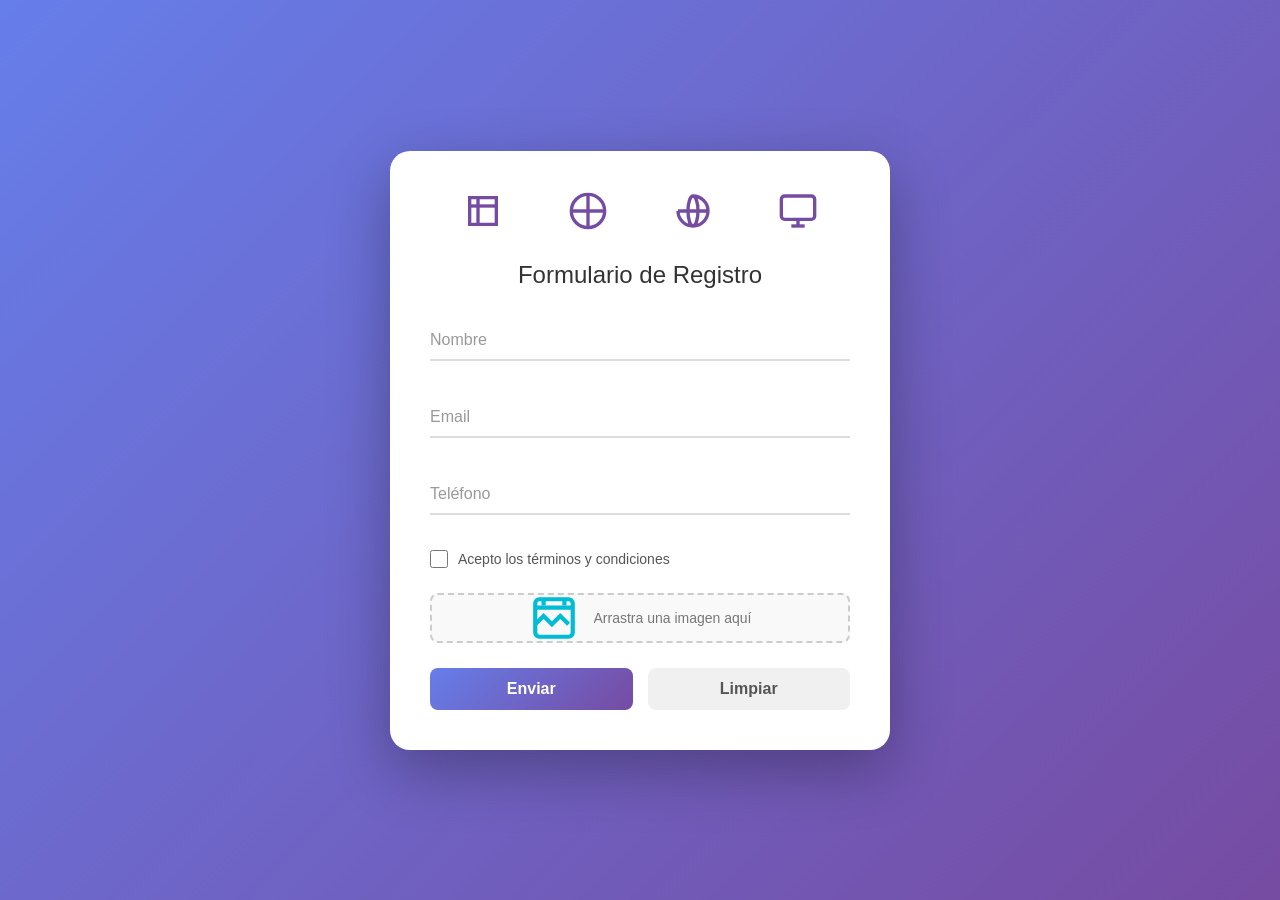
<file: Semana-1/indexSem1.html>
<!doctype html>
<html lang="es">
  <head>
    <meta charset="UTF-8" />
    <meta name="viewport" content="width=device-width, initial-scale=1.0" />
    <title>Page 01 - Formulario con Animación</title>
    <link rel="stylesheet" href="style.css" />
  </head>
  <body>
    <div class="container">
      <!-- 4 Íconos SVG -->
      <div class="icons">
        <svg
          width="40"
          height="40"
          viewBox="0 0 24 24"
          fill="none"
          stroke="currentColor"
          stroke-width="2"
        >
          <path d="M4 4h16v16H4z" />
          <path d="M4 9h16" />
          <path d="M9 4v16" />
        </svg>
        <svg
          width="40"
          height="40"
          viewBox="0 0 24 24"
          fill="none"
          stroke="currentColor"
          stroke-width="2"
        >
          <circle cx="12" cy="12" r="10" />
          <path d="M12 2v20" />
          <path d="M2 12h20" />
        </svg>
        <svg
          width="40"
          height="40"
          viewBox="0 0 24 24"
          fill="none"
          stroke="currentColor"
          stroke-width="2"
        >
          <path
            d="M21 12a9 9 0 01-9 9m9-9a9 9 0 00-9-9m9 9H3m9 9a9 9 0 01-9-9m9 9c1.66 0 3-4.03 3-9s-1.34-9-3-9m0 18c-1.66 0-3-4.03-3-9s1.34-9 3-9"
          />
        </svg>
        <svg
          width="40"
          height="40"
          viewBox="0 0 24 24"
          fill="none"
          stroke="currentColor"
          stroke-width="2"
        >
          <rect x="2" y="3" width="20" height="14" rx="2" />
          <path d="M8 21h8" />
          <path d="M12 17v4" />
        </svg>
      </div>

      <h2>Formulario de Registro</h2>

      <form id="miFormulario">
        <!-- Campo: Nombre -->
        <div class="input-group">
          <input type="text" id="nombre" required />
          <label for="nombre">Nombre</label>
          <div class="underline"></div>
        </div>

        <!-- Campo: Email -->
        <div class="input-group">
          <input type="email" id="email" required />
          <label for="email">Email</label>
          <div class="underline"></div>
        </div>

        <!-- Campo: Teléfono -->
        <div class="input-group">
          <input type="tel" id="telefono" required />
          <label for="telefono">Teléfono</label>
          <div class="underline"></div>
        </div>

        <!-- Checkbox -->
        <div class="checkbox-group">
          <input type="checkbox" id="terminos" />
          <label for="terminos">Acepto los términos y condiciones</label>
        </div>

        <!-- Campo de imagen con Drag & Drop -->
        <div class="drop-zone" id="dropZone">
          <svg
            width="50"
            height="50"
            viewBox="0 0 24 24"
            fill="none"
            stroke="#00bcd4"
            stroke-width="2"
          >
            <rect x="3" y="3" width="18" height="18" rx="2" />
            <path d="M3 15l4-4 4 4 4-4 4 4" />
            <path d="M7 9v.01" />
            <path d="M7 3v3" />
            <path d="M17 3v3" />
            <path d="M3 7h18" />
          </svg>
          <p id="filePath">Arrastra una imagen aquí</p>
        </div>
        <input
          type="file"
          id="fileInput"
          accept="image/*"
          style="display: none"
        />

        <!-- Botones -->
        <div class="button-group">
          <button type="submit" class="btn-primary">Enviar</button>
          <button type="reset" class="btn-secondary">Limpiar</button>
        </div>
      </form>
    </div>

    <script>
      // ========== ANIMACIÓN DE TEXT FIELDS ==========
      document.querySelectorAll(".input-group input").forEach((input) => {
        // Al hacer clic, activar el estado "focus"
        input.addEventListener("focus", function () {
          this.parentElement.classList.add("focused");
        });

        // Al perder el foco, si está vacío, quitar el estado
        input.addEventListener("blur", function () {
          if (this.value === "") {
            this.parentElement.classList.remove("focused");
          }
        });

        // Si ya tiene texto al cargar, mantener el estado
        if (input.value !== "") {
          input.parentElement.classList.add("focused");
        }
      });

      // ========== DRAG & DROP ==========
      const dropZone = document.getElementById("dropZone");
      const fileInput = document.getElementById("fileInput");
      const filePath = document.getElementById("filePath");

      // Prevenir comportamiento por defecto
      ["dragenter", "dragover", "dragleave", "drop"].forEach((eventName) => {
        dropZone.addEventListener(eventName, preventDefaults, false);
        document.body.addEventListener(eventName, preventDefaults, false);
      });

      function preventDefaults(e) {
        e.preventDefault();
        e.stopPropagation();
      }

      // Resaltar zona cuando se arrastra
      ["dragenter", "dragover"].forEach((eventName) => {
        dropZone.addEventListener(eventName, () => {
          dropZone.classList.add("highlight");
        });
      });

      ["dragleave", "drop"].forEach((eventName) => {
        dropZone.addEventListener(eventName, () => {
          dropZone.classList.remove("highlight");
        });
      });

      // Soltar archivo
      dropZone.addEventListener("drop", function (e) {
        const files = e.dataTransfer.files;
        if (files.length > 0) {
          const file = files[0];
          if (file.type.startsWith("image/")) {
            filePath.textContent = `📁 ${file.name} (${(file.size / 1024).toFixed(2)} KB)`;
            // Aquí puedes guardar la imagen o procesarla
          } else {
            alert("Por favor, arrastra solo imágenes.");
          }
        }
      });

      // Clic en la zona para abrir selector de archivos
      dropZone.addEventListener("click", () => {
        fileInput.click();
      });

      fileInput.addEventListener("change", function (e) {
        if (this.files.length > 0) {
          const file = this.files[0];
          filePath.textContent = `📁 ${file.name} (${(file.size / 1024).toFixed(2)} KB)`;
        }
      });

      // ========== ENVIAR FORMULARIO ==========
      document
        .getElementById("miFormulario")
        .addEventListener("submit", function (e) {
          e.preventDefault();
          alert("Formulario enviado correctamente ✅");
        });
    </script>
  </body>
</html>
</file>
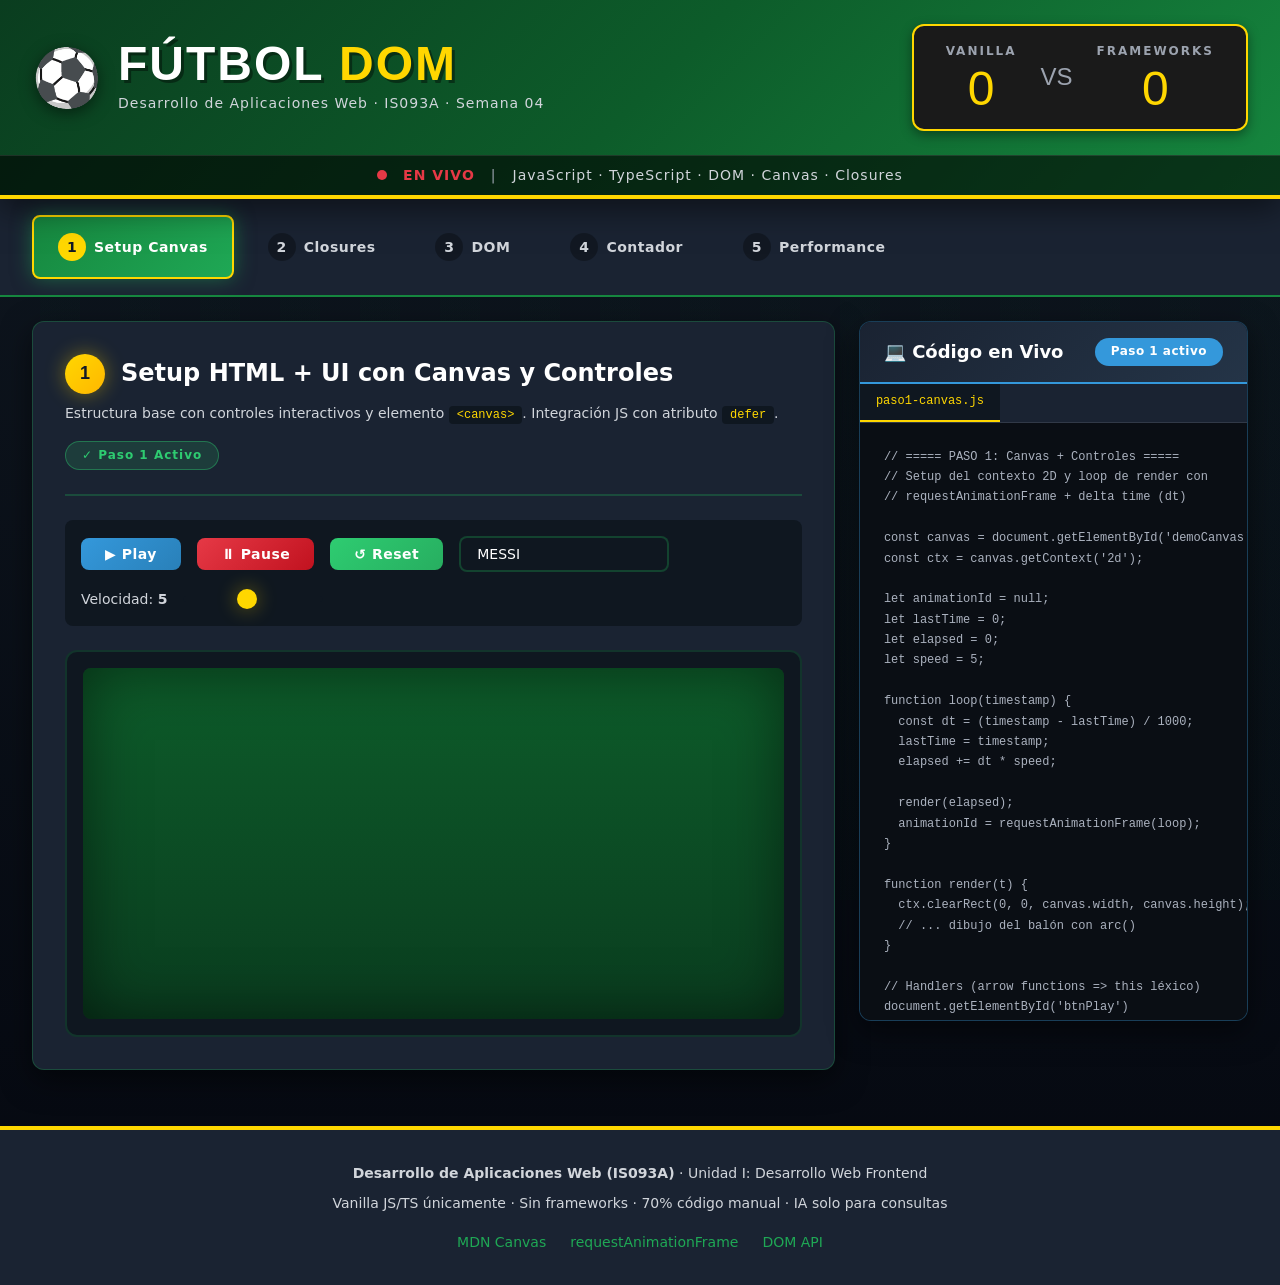
<file: Semana-4/indexSem4.html>
<!doctype html>
<html lang="es">
  <head>
    <meta charset="UTF-8" />
    <meta name="viewport" content="width=device-width, initial-scale=1.0" />
    <meta
      name="description"
      content="Demo interactiva - Desarrollo de Aplicaciones Web IS093A - Semana 04"
    />
    <title>⚽ Fútbol DOM | Semana 04 - IS093A</title>

    <!-- Hojas de estilo -->
    <link rel="stylesheet" href="css/variables.css" />
    <link rel="stylesheet" href="css/styles.css" />

    <!-- Carga diferida del JS principal -->
    <!-- Orquestador principal -->
    <script src="js/app.js" defer></script>

    <!-- Módulos de cada paso (se auto-registran en window.__modules) -->
    <script src="js/modules/paso1-canvas.js" defer></script>
    <script src="js/modules/paso2-closures.js" defer></script>
    <script src="js/modules/paso3-dom.js" defer></script>
    <script src="js/modules/paso4-clicks.js" defer></script>
    <script src="js/modules/paso5-performance.js" defer></script>
  </head>
  <body>
    <!-- ============================================
         HEADER: Marcador de Estadio
         ============================================ -->
    <header class="stadium-header">
      <div class="header-content">
        <div class="logo-area">
          <span class="ball-icon">⚽</span>
          <div class="title-block">
            <h1>Fútbol <span class="accent">DOM</span></h1>
            <p class="subtitle">
              Desarrollo de Aplicaciones Web · IS093A · Semana 04
            </p>
          </div>
        </div>

        <div class="match-scoreboard">
          <div class="team">
            <span class="team-name">VANILLA</span>
            <span class="team-score" id="scoreLocal">0</span>
          </div>
          <div class="vs">VS</div>
          <div class="team">
            <span class="team-name">FRAMEWORKS</span>
            <span class="team-score" id="scoreVisitante">0</span>
          </div>
        </div>
      </div>

      <!-- Barra de estado en vivo -->
      <div class="live-bar">
        <span class="live-dot"></span>
        <span class="live-text">EN VIVO</span>
        <span class="live-separator">|</span>
        <span class="live-info"
          >JavaScript · TypeScript · DOM · Canvas · Closures</span
        >
      </div>
    </header>

    <!-- ============================================
         NAVEGACIÓN DE PASOS (Pestañas)
         ============================================ -->
    <nav class="steps-nav" aria-label="Navegación de pasos">
      <button class="step-tab active" data-step="1" aria-selected="true">
        <span class="step-number">1</span>
        <span class="step-label">Setup Canvas</span>
      </button>
      <button class="step-tab" data-step="2" aria-selected="false">
        <span class="step-number">2</span>
        <span class="step-label">Closures</span>
      </button>
      <button class="step-tab" data-step="3" aria-selected="false">
        <span class="step-number">3</span>
        <span class="step-label">DOM</span>
      </button>
      <button class="step-tab" data-step="4" aria-selected="false">
        <span class="step-number">4</span>
        <span class="step-label">Contador</span>
      </button>
      <button class="step-tab" data-step="5" aria-selected="false">
        <span class="step-number">5</span>
        <span class="step-label">Performance</span>
      </button>
    </nav>

    <!-- ============================================
         LAYOUT PRINCIPAL: Demo (izq) + Código (der)
         ============================================ -->
    <main class="main-layout">
      <!-- ========== COLUMNA IZQUIERDA: DEMO ========== -->
      <section class="demo-panel" aria-live="polite">
        <!-- PASO 1: Setup HTML + Canvas -->
        <article class="step-content active" data-step-content="1">
          <header class="step-header">
            <h2>
              <span class="step-badge">1</span> Setup HTML + UI con Canvas y
              Controles
            </h2>
            <p class="step-description">
              Estructura base con controles interactivos y elemento
              <code>&lt;canvas&gt;</code>. Integración JS con atributo
              <code>defer</code>.
            </p>
            <span class="step-status active">✓ Paso 1 Activo</span>
          </header>

          <div class="step-body">
            <!-- Controles -->
            <div class="controls-bar">
              <button id="btnPlay" class="btn btn-primary">▶ Play</button>
              <button id="btnPause" class="btn btn-danger">⏸ Pause</button>
              <button id="btnReset" class="btn btn-success">↺ Reset</button>

              <input
                type="text"
                id="playerInput"
                class="text-input"
                placeholder="Nombre del jugador"
                value="MESSI"
                maxlength="15"
              />

              <label class="slider-group">
                <span>Velocidad: <strong id="speedValue">5</strong></span>
                <input
                  type="range"
                  id="speedSlider"
                  min="1"
                  max="10"
                  value="5"
                />
              </label>
            </div>

            <!-- Canvas -->
            <div class="canvas-wrapper">
              <canvas id="demoCanvas" width="800" height="400">
                Tu navegador no soporta Canvas API.
              </canvas>
            </div>
          </div>
        </article>

        <!-- PASO 2: Closures -->
        <article class="step-content" data-step-content="2">
          <header class="step-header">
            <h2>
              <span class="step-badge">2</span> IIFE + Closures + Arrow
              Functions
            </h2>
            <p class="step-description">
              Aislamiento de scope con IIFE, estado encapsulado con closures y
              handlers con arrow functions.
            </p>
            <span class="step-status">✓ Paso 2 Activo</span>
          </header>

          <div class="step-body">
            <div class="closure-panel">
              <h3>Estado del closure (marcador del partido):</h3>
              <div class="stats-grid">
                <div class="stat-card">
                  <span class="stat-value" id="framesCount">0</span>
                  <span class="stat-label">Frames</span>
                </div>
                <div class="stat-card">
                  <span class="stat-value" id="clicksCount">0</span>
                  <span class="stat-label">Toques</span>
                </div>
                <div class="stat-card">
                  <span class="stat-value" id="lastAction">—</span>
                  <span class="stat-label">Última acción</span>
                </div>
              </div>
              <button id="btnIncrement" class="btn btn-primary">
                ⚽ Incrementar contador (closure)
              </button>
              <p class="hint">
                💡 El closure retiene el estado entre invocaciones sin variables
                globales.
              </p>
            </div>
          </div>
        </article>

        <!-- PASO 3: DOM -->
        <article class="step-content" data-step-content="3">
          <header class="step-header">
            <h2>
              <span class="step-badge">3</span> Manipulación DOM + Validación
            </h2>
            <p class="step-description">
              <code>querySelector</code>, <code>addEventListener</code>,
              <code>classList.toggle()</code> y validación de inputs.
            </p>
            <span class="step-status">✓ Paso 3 Activo</span>
          </header>

          <div class="step-body">
            <div class="dom-demo-area">
              <div id="playerCard" class="player-card">
                <span class="card-icon">🏃</span>
                <span class="card-text">Jugador Demo</span>
              </div>

              <div class="button-group">
                <button id="btnToggleHighlight" class="btn btn-primary">
                  Toggle Highlight
                </button>
                <button id="btnAddPulse" class="btn btn-success">
                  Añadir Pulse
                </button>
                <button id="btnResetCard" class="btn btn-danger">Reset</button>
              </div>
            </div>

            <div class="validation-area">
              <label for="emailInput">Validación de email del hincha:</label>
              <input
                type="email"
                id="emailInput"
                class="text-input full-width"
                placeholder="test@correo.com"
              />
              <span id="emailFeedback" class="feedback"></span>
            </div>
          </div>
        </article>

        <!-- PASO 4: Contador incremental -->
        <article class="step-content" data-step-content="4">
          <header class="step-header">
            <h2>
              <span class="step-badge">4</span> Contador Incremental de Eventos
            </h2>
            <p class="step-description">
              Sumas incrementales de clicks/pases registrados en el partido.
            </p>
            <span class="step-status">✓ Paso 4 Activo</span>
          </header>

          <div class="step-body">
            <div class="click-arena" id="clickArena">
              <p class="arena-instruction">
                Haz clic en cualquier parte de esta área ⚽
              </p>
              <div class="arena-counter">
                <span class="counter-number" id="globalClickCount">0</span>
                <span class="counter-label">pases registrados</span>
              </div>
            </div>

            <div class="click-history">
              <h3>Historial de últimas jugadas</h3>
              <ul id="clickHistoryList" class="history-list">
                <li class="history-empty">Sin jugadas registradas</li>
              </ul>
            </div>
          </div>
        </article>

        <!-- PASO 5: Performance -->
        <article class="step-content" data-step-content="5">
          <header class="step-header">
            <h2>
              <span class="step-badge">5</span> Depuración y Optimización (VAR)
            </h2>
            <p class="step-description">
              Monitor de rendimiento en vivo · FPS, memoria, listeners y
              detección de leaks.
            </p>
            <span class="step-status">✓ Paso 5 Activo</span>
          </header>

          <div class="step-body">
            <div class="performance-monitor">
              <div class="monitor-header">
                <h3>📊 Monitor de Rendimiento en Vivo</h3>
                <span class="health-badge" id="healthBadge">● SALUDABLE</span>
              </div>

              <div class="metrics-grid">
                <div class="metric-card">
                  <span class="metric-value" id="fpsCurrent">0</span>
                  <span class="metric-label">FPS Actual</span>
                </div>
                <div class="metric-card">
                  <span class="metric-value" id="memoryUsed">0</span>
                  <span class="metric-label">Memoria (MB)</span>
                </div>
                <div class="metric-card">
                  <span class="metric-value" id="listenersActive">0</span>
                  <span class="metric-label">Listeners Activos</span>
                </div>
                <div class="metric-card">
                  <span class="metric-value" id="possibleLeaks">0</span>
                  <span class="metric-label">Posibles Leaks</span>
                </div>
              </div>

              <div class="fps-chart-container">
                <h4>Historial de FPS (últimos 60 segundos)</h4>
                <canvas id="fpsChart" width="700" height="120"></canvas>
              </div>

              <div class="memory-bar-container">
                <span class="bar-label">Uso de Memoria Heap</span>
                <div class="progress-bar">
                  <div
                    class="progress-fill"
                    id="memoryBar"
                    style="width: 0%"
                  ></div>
                </div>
                <span class="bar-percentage" id="memoryPercent">0%</span>
              </div>

              <div class="monitor-actions">
                <button id="btnAnalyze" class="btn btn-primary">
                  🔍 Analizar Rendimiento
                </button>
                <button id="btnSimulateLeak" class="btn btn-warning">
                  ⚠ Simular Memory Leak
                </button>
                <button id="btnCleanMemory" class="btn btn-success">
                  🧹 Limpiar Memoria
                </button>
              </div>

              <div class="monitor-console" id="monitorConsole">
                <p class="console-line">> Sistema de monitoreo iniciado...</p>
              </div>
            </div>
          </div>
        </article>
      </section>

      <!-- ========== COLUMNA DERECHA: CÓDIGO EN VIVO ========== -->
      <aside class="code-panel" aria-label="Panel de código en vivo">
        <header class="code-header">
          <h3>💻 Código en Vivo</h3>
          <span class="active-badge" id="activeCodeBadge">Paso 1 activo</span>
        </header>

        <div class="code-file-tabs">
          <span class="file-tab active" id="fileTabName">app.js</span>
        </div>

        <pre
          class="code-block"
        ><code id="codeDisplay" class="language-javascript">// El código del paso activo se mostrará aquí
// Selecciona un paso en la navegación superior</code></pre>
      </aside>
    </main>

    <!-- ============================================
         FOOTER
         ============================================ -->
    <footer class="stadium-footer">
      <div class="footer-content">
        <p>
          <strong>Desarrollo de Aplicaciones Web (IS093A)</strong> · Unidad I:
          Desarrollo Web Frontend
        </p>
        <p class="footer-sub">
          Vanilla JS/TS únicamente · Sin frameworks · 70% código manual · IA
          solo para consultas
        </p>
        <div class="footer-links">
          <a
            href="https://developer.mozilla.org/es/docs/Web/API/Canvas_API"
            target="_blank"
            rel="noopener"
            >MDN Canvas</a
          >
          <a
            href="https://developer.mozilla.org/es/docs/Web/API/window/requestAnimationFrame"
            target="_blank"
            rel="noopener"
            >requestAnimationFrame</a
          >
          <a
            href="https://developer.mozilla.org/es/docs/Web/API/Document_Object_Model"
            target="_blank"
            rel="noopener"
            >DOM API</a
          >
        </div>
      </div>
    </footer>
  </body>
</html>
</file>
<file: Semana-1/style.css>
/* ===== RESET Y ESTILOS GENERALES ===== */
* {
  margin: 0;
  padding: 0;
  box-sizing: border-box;
}

body {
  font-family: "Segoe UI", Tahoma, Geneva, Verdana, sans-serif;
  background: linear-gradient(135deg, #667eea 0%, #764ba2 100%);
  min-height: 100vh;
  display: flex;
  justify-content: center;
  align-items: center;
  padding: 20px;
}

.container {
  background: white;
  padding: 40px;
  border-radius: 20px;
  box-shadow: 0 20px 60px rgba(0, 0, 0, 0.3);
  max-width: 500px;
  width: 100%;
}

/* ===== ÍCONOS SVG ===== */
.icons {
  display: flex;
  justify-content: space-around;
  margin-bottom: 30px;
}

.icons svg {
  color: #764ba2;
  transition:
    transform 0.3s,
    color 0.3s;
  cursor: default;
}

.icons svg:hover {
  transform: scale(1.2);
  color: #667eea;
}

h2 {
  text-align: center;
  color: #333;
  margin-bottom: 30px;
  font-weight: 300;
}

/* ===== INPUT GROUPS CON ANIMACIÓN ===== */
.input-group {
  position: relative;
  margin-bottom: 35px;
}

.input-group input {
  width: 100%;
  padding: 12px 0;
  font-size: 16px;
  border: none;
  outline: none;
  background: transparent;
  color: #333;
  transition: all 0.3s;
}

.input-group label {
  position: absolute;
  left: 0;
  top: 12px;
  color: #999;
  font-size: 16px;
  pointer-events: none;
  transition: all 0.3s ease;
}

/* Línea inferior */
.underline {
  position: absolute;
  bottom: 0;
  left: 0;
  width: 100%;
  height: 2px;
  background: #ddd;
  transition: all 0.3s ease;
}

/* ===== ESTADO FOCUS (cuando se hace clic) ===== */
.input-group.focused label {
  top: -18px;
  font-size: 12px;
  color: #00bcd4; /* Celeste agua */
}

.input-group.focused .underline {
  background: #00bcd4; /* Celeste agua */
  height: 2px;
}

/* ===== CHECKBOX ===== */
.checkbox-group {
  display: flex;
  align-items: center;
  gap: 10px;
  margin: 20px 0 25px;
}

.checkbox-group input[type="checkbox"] {
  width: 18px;
  height: 18px;
  accent-color: #00bcd4;
  cursor: pointer;
}

.checkbox-group label {
  color: #555;
  font-size: 14px;
  cursor: pointer;
}

/* ===== DROP ZONE ===== */
.drop-zone {
  width: 100%;
  height: 50px;
  border: 2px dashed #ccc;
  border-radius: 8px;
  display: flex;
  justify-content: center;
  align-items: center;
  gap: 15px;
  margin: 20px 0 25px;
  cursor: pointer;
  transition: all 0.3s;
  background: #f9f9f9;
  padding: 0 15px;
}

.drop-zone:hover {
  border-color: #00bcd4;
  background: #f0f8ff;
}

.drop-zone.highlight {
  border-color: #00bcd4;
  background: #e0f7fa;
}

.drop-zone svg {
  flex-shrink: 0;
}

.drop-zone p {
  color: #777;
  font-size: 14px;
  white-space: nowrap;
  overflow: hidden;
  text-overflow: ellipsis;
}

/* ===== BOTONES ===== */
.button-group {
  display: flex;
  gap: 15px;
  margin-top: 20px;
}

.btn-primary,
.btn-secondary {
  flex: 1;
  padding: 12px 20px;
  border: none;
  border-radius: 8px;
  font-size: 16px;
  font-weight: 600;
  cursor: pointer;
  transition: all 0.3s;
}

.btn-primary {
  background: linear-gradient(135deg, #667eea 0%, #764ba2 100%);
  color: white;
}

.btn-primary:hover {
  transform: translateY(-2px);
  box-shadow: 0 5px 20px rgba(102, 126, 234, 0.4);
}

.btn-secondary {
  background: #f0f0f0;
  color: #555;
}

.btn-secondary:hover {
  background: #e0e0e0;
  transform: translateY(-2px);
}

/* ===== RESPONSIVE ===== */
@media (max-width: 480px) {
  .container {
    padding: 20px;
  }

  .icons svg {
    width: 30px;
    height: 30px;
  }

  .button-group {
    flex-direction: column;
  }
}
</file>
<file: Semana-4/css/variables.css>
/* ============================================
   VARIABLES GLOBALES - TEMA FÚTBOL
   Requisito de la guía: usar variables CSS
   en lugar de estilos inline para rendimiento
   ============================================ */

:root {
  /* ---- Paleta principal (césped de estadio) ---- */
  --color-pitch-dark: #0a3d1f;
  --color-pitch: #0d5c2a;
  --color-pitch-light: #16873f;
  --color-pitch-bright: #1fa855;

  /* ---- Paleta secundaria (líneas y árbitro) ---- */
  --color-line: #ffffff;
  --color-referee: #1a1a1a;
  --color-referee-soft: #2a2a2a;
  --color-referee-light: #3a3a3a;

  /* ---- Acentos deportivos ---- */
  --color-accent: #ffd700; /* Amarillo tarjeta */
  --color-danger: #e63946; /* Rojo tarjeta */
  --color-success: #2ecc71; /* Verde VAR ok */
  --color-warning: #f39c12; /* Naranja alerta */
  --color-info: #3498db; /* Azul análisis */

  /* ---- Texto ---- */
  --text-primary: #ffffff;
  --text-secondary: #d1d5db;
  --text-muted: #9ca3af;
  --text-dark: #111827;

  /* ---- Superficies ---- */
  --surface-dark: #0f1720;
  --surface-medium: #1a2332;
  --surface-light: #243447;
  --surface-card: #2d3e54;

  /* ---- Tipografía ---- */
  --font-display: "Impact", "Arial Black", sans-serif;
  --font-body: "Segoe UI", system-ui, -apple-system, sans-serif;
  --font-mono: "Consolas", "Monaco", "Courier New", monospace;

  /* ---- Tamaños de fuente ---- */
  --fs-xs: 0.75rem;
  --fs-sm: 0.875rem;
  --fs-base: 1rem;
  --fs-md: 1.125rem;
  --fs-lg: 1.5rem;
  --fs-xl: 2rem;
  --fs-2xl: 3rem;

  /* ---- Espaciado ---- */
  --space-xs: 0.25rem;
  --space-sm: 0.5rem;
  --space-md: 1rem;
  --space-lg: 1.5rem;
  --space-xl: 2rem;
  --space-2xl: 3rem;

  /* ---- Bordes ---- */
  --radius-sm: 4px;
  --radius-md: 8px;
  --radius-lg: 12px;
  --radius-xl: 20px;
  --radius-full: 9999px;

  /* ---- Sombras ---- */
  --shadow-sm: 0 1px 3px rgba(0, 0, 0, 0.3);
  --shadow-md: 0 4px 12px rgba(0, 0, 0, 0.4);
  --shadow-lg: 0 10px 30px rgba(0, 0, 0, 0.5);
  --shadow-glow: 0 0 20px rgba(31, 168, 85, 0.5);
  --shadow-accent: 0 0 20px rgba(255, 215, 0, 0.4);

  /* ---- Transiciones ---- */
  --transition-fast: 0.15s ease;
  --transition-base: 0.3s ease;
  --transition-slow: 0.5s ease;

  /* ---- Layout ---- */
  --header-height: 130px;
  --nav-height: 70px;
  --code-panel-width: 32%;
}
</file>
<file: Semana-4/css/styles.css>
/* ============================================
   ESTILOS GLOBALES - FÚTBOL DOM
   ============================================ */

/* ---- Reset básico ---- */
*,
*::before,
*::after {
  margin: 0;
  padding: 0;
  box-sizing: border-box;
}

html {
  scroll-behavior: smooth;
}

body {
  font-family: var(--font-body);
  background: linear-gradient(180deg, var(--surface-dark) 0%, #050810 100%);
  color: var(--text-primary);
  min-height: 100vh;
  line-height: 1.6;
  overflow-x: hidden;
}

/* Textura sutil de césped en el fondo */
body::before {
  content: "";
  position: fixed;
  inset: 0;
  background-image: repeating-linear-gradient(
    90deg,
    transparent 0px,
    transparent 40px,
    rgba(31, 168, 85, 0.02) 40px,
    rgba(31, 168, 85, 0.02) 80px
  );
  pointer-events: none;
  z-index: 0;
}

/* ============================================
   HEADER: Marcador de Estadio
   ============================================ */
.stadium-header {
  position: relative;
  background: linear-gradient(
    135deg,
    var(--color-pitch-dark) 0%,
    var(--color-pitch) 50%,
    var(--color-pitch-light) 100%
  );
  border-bottom: 4px solid var(--color-accent);
  box-shadow: var(--shadow-lg);
  z-index: 10;
}

.header-content {
  display: flex;
  align-items: center;
  justify-content: space-between;
  gap: var(--space-xl);
  padding: var(--space-lg) var(--space-xl);
  max-width: 1800px;
  margin: 0 auto;
  flex-wrap: wrap;
}

.logo-area {
  display: flex;
  align-items: center;
  gap: var(--space-md);
}

.ball-icon {
  font-size: 3.5rem;
  filter: drop-shadow(0 4px 8px rgba(0, 0, 0, 0.5));
  animation: ballRoll 4s ease-in-out infinite;
}

@keyframes ballRoll {
  0%,
  100% {
    transform: rotate(0deg) scale(1);
  }
  50% {
    transform: rotate(180deg) scale(1.1);
  }
}

.title-block h1 {
  font-family: var(--font-display);
  font-size: var(--fs-2xl);
  letter-spacing: 2px;
  line-height: 1;
  text-transform: uppercase;
  text-shadow: 3px 3px 0 rgba(0, 0, 0, 0.4);
}

.title-block .accent {
  color: var(--color-accent);
}

.subtitle {
  font-size: var(--fs-sm);
  color: var(--text-secondary);
  margin-top: var(--space-xs);
  letter-spacing: 1px;
}

/* ---- Marcador del partido ---- */
.match-scoreboard {
  display: flex;
  align-items: center;
  gap: var(--space-lg);
  background: var(--color-referee);
  padding: var(--space-md) var(--space-xl);
  border-radius: var(--radius-lg);
  border: 2px solid var(--color-accent);
  box-shadow: var(--shadow-md);
}

.team {
  display: flex;
  flex-direction: column;
  align-items: center;
  gap: var(--space-xs);
}

.team-name {
  font-size: var(--fs-xs);
  letter-spacing: 2px;
  color: var(--text-muted);
  font-weight: 600;
}

.team-score {
  font-family: var(--font-display);
  font-size: var(--fs-2xl);
  color: var(--color-accent);
  line-height: 1;
  min-width: 40px;
  text-align: center;
}

.vs {
  font-family: var(--font-display);
  font-size: var(--fs-lg);
  color: var(--text-muted);
}

/* ---- Barra EN VIVO ---- */
.live-bar {
  display: flex;
  align-items: center;
  justify-content: center;
  gap: var(--space-md);
  padding: var(--space-sm) var(--space-md);
  background: rgba(0, 0, 0, 0.6);
  font-size: var(--fs-sm);
  letter-spacing: 1px;
  border-top: 1px solid rgba(255, 255, 255, 0.1);
}

.live-dot {
  width: 10px;
  height: 10px;
  background: var(--color-danger);
  border-radius: var(--radius-full);
  animation: pulseLive 1.5s ease-in-out infinite;
}

@keyframes pulseLive {
  0%,
  100% {
    opacity: 1;
    transform: scale(1);
    box-shadow: 0 0 0 0 rgba(230, 57, 70, 0.7);
  }
  50% {
    opacity: 0.6;
    transform: scale(1.2);
    box-shadow: 0 0 0 8px rgba(230, 57, 70, 0);
  }
}

.live-text {
  color: var(--color-danger);
  font-weight: 700;
}

.live-separator {
  color: var(--text-muted);
}

.live-info {
  color: var(--text-secondary);
}

/* ============================================
   NAVEGACIÓN DE PASOS
   ============================================ */
.steps-nav {
  display: flex;
  gap: var(--space-sm);
  padding: var(--space-md) var(--space-xl);
  background: var(--surface-medium);
  border-bottom: 2px solid var(--color-pitch-light);
  overflow-x: auto;
  max-width: 1800px;
  margin: 0 auto;
  position: sticky;
  top: 0;
  z-index: 9;
  backdrop-filter: blur(10px);
}

.steps-nav::-webkit-scrollbar {
  height: 6px;
}

.steps-nav::-webkit-scrollbar-thumb {
  background: var(--color-pitch-light);
  border-radius: var(--radius-full);
}

.step-tab {
  display: flex;
  align-items: center;
  gap: var(--space-sm);
  padding: var(--space-md) var(--space-lg);
  background: transparent;
  border: 2px solid transparent;
  border-radius: var(--radius-md);
  color: var(--text-secondary);
  font-family: var(--font-body);
  font-size: var(--fs-sm);
  font-weight: 600;
  cursor: pointer;
  transition: all var(--transition-base);
  white-space: nowrap;
  letter-spacing: 0.5px;
}

.step-tab:hover {
  background: rgba(31, 168, 85, 0.15);
  color: var(--text-primary);
  transform: translateY(-2px);
}

.step-tab.active {
  background: linear-gradient(
    135deg,
    var(--color-pitch-light),
    var(--color-pitch-bright)
  );
  color: var(--text-primary);
  border-color: var(--color-accent);
  box-shadow: var(--shadow-glow);
}

.step-number {
  display: flex;
  align-items: center;
  justify-content: center;
  width: 28px;
  height: 28px;
  background: rgba(0, 0, 0, 0.3);
  border-radius: var(--radius-full);
  font-weight: 700;
  font-size: var(--fs-sm);
}

.step-tab.active .step-number {
  background: var(--color-accent);
  color: var(--text-dark);
}

/* ============================================
   LAYOUT PRINCIPAL (Grid 2 columnas)
   ============================================ */
.main-layout {
  display: grid;
  grid-template-columns: 1fr var(--code-panel-width);
  gap: var(--space-lg);
  max-width: 1800px;
  margin: 0 auto;
  padding: var(--space-lg) var(--space-xl);
  min-height: calc(100vh - var(--header-height) - var(--nav-height));
  position: relative;
  z-index: 1;
}

/* ============================================
   PANEL DE DEMO (Izquierda)
   ============================================ */
.demo-panel {
  background: var(--surface-medium);
  border-radius: var(--radius-lg);
  border: 1px solid rgba(31, 168, 85, 0.3);
  box-shadow: var(--shadow-lg);
  overflow: hidden;
  min-height: 600px;
}

.step-content {
  display: none;
  padding: var(--space-xl);
  animation: fadeIn var(--transition-slow);
}

.step-content.active {
  display: block;
}

@keyframes fadeIn {
  from {
    opacity: 0;
    transform: translateY(10px);
  }
  to {
    opacity: 1;
    transform: translateY(0);
  }
}

/* ---- Cabecera del paso ---- */
.step-header {
  border-bottom: 2px solid rgba(31, 168, 85, 0.3);
  padding-bottom: var(--space-lg);
  margin-bottom: var(--space-lg);
}

.step-header h2 {
  display: flex;
  align-items: center;
  gap: var(--space-md);
  font-size: var(--fs-lg);
  margin-bottom: var(--space-sm);
}

.step-badge {
  display: inline-flex;
  align-items: center;
  justify-content: center;
  width: 40px;
  height: 40px;
  background: linear-gradient(135deg, var(--color-accent), #ffb700);
  color: var(--text-dark);
  border-radius: var(--radius-full);
  font-family: var(--font-display);
  font-size: var(--fs-md);
  box-shadow: var(--shadow-accent);
  flex-shrink: 0;
}

.step-description {
  color: var(--text-secondary);
  font-size: var(--fs-sm);
  margin-bottom: var(--space-md);
}

.step-description code {
  background: var(--surface-dark);
  padding: 2px 8px;
  border-radius: var(--radius-sm);
  font-family: var(--font-mono);
  color: var(--color-accent);
  font-size: var(--fs-xs);
}

.step-status {
  display: inline-block;
  padding: var(--space-xs) var(--space-md);
  background: rgba(46, 204, 113, 0.15);
  color: var(--color-success);
  border-radius: var(--radius-full);
  font-size: var(--fs-xs);
  font-weight: 600;
  letter-spacing: 1px;
  border: 1px solid rgba(46, 204, 113, 0.4);
}

/* ---- Botones ---- */
.btn {
  padding: var(--space-sm) var(--space-lg);
  border: none;
  border-radius: var(--radius-md);
  font-family: var(--font-body);
  font-size: var(--fs-sm);
  font-weight: 600;
  cursor: pointer;
  transition: all var(--transition-base);
  letter-spacing: 0.5px;
  display: inline-flex;
  align-items: center;
  gap: var(--space-xs);
}

.btn:hover {
  transform: translateY(-2px);
  box-shadow: var(--shadow-md);
  filter: brightness(1.1);
}

.btn:active {
  transform: translateY(0);
}

.btn-primary {
  background: linear-gradient(135deg, var(--color-info), #2980b9);
  color: white;
}

.btn-danger {
  background: linear-gradient(135deg, var(--color-danger), #c1121f);
  color: white;
}

.btn-success {
  background: linear-gradient(135deg, var(--color-success), #27ae60);
  color: white;
}

.btn-warning {
  background: linear-gradient(135deg, var(--color-warning), #d68910);
  color: white;
}

/* ---- Inputs ---- */
.text-input {
  padding: var(--space-sm) var(--space-md);
  background: var(--surface-dark);
  border: 2px solid rgba(31, 168, 85, 0.3);
  border-radius: var(--radius-md);
  color: var(--text-primary);
  font-family: var(--font-body);
  font-size: var(--fs-sm);
  transition: all var(--transition-base);
  outline: none;
}

.text-input:focus {
  border-color: var(--color-pitch-bright);
  box-shadow: 0 0 0 3px rgba(31, 168, 85, 0.2);
}

.text-input.full-width {
  width: 100%;
}

/* ---- Slider ---- */
.slider-group {
  display: flex;
  align-items: center;
  gap: var(--space-md);
  font-size: var(--fs-sm);
  color: var(--text-secondary);
}

input[type="range"] {
  -webkit-appearance: none;
  appearance: none;
  height: 6px;
  background: var(--surface-dark);
  border-radius: var(--radius-full);
  outline: none;
  width: 140px;
}

input[type="range"]::-webkit-slider-thumb {
  -webkit-appearance: none;
  appearance: none;
  width: 20px;
  height: 20px;
  background: var(--color-accent);
  border-radius: var(--radius-full);
  cursor: pointer;
  box-shadow: var(--shadow-accent);
  transition: all var(--transition-fast);
}

input[type="range"]::-webkit-slider-thumb:hover {
  transform: scale(1.2);
}

input[type="range"]::-moz-range-thumb {
  width: 20px;
  height: 20px;
  background: var(--color-accent);
  border-radius: var(--radius-full);
  cursor: pointer;
  border: none;
}

/* ============================================
   PASO 1: Controles + Canvas
   ============================================ */
.controls-bar {
  display: flex;
  flex-wrap: wrap;
  align-items: center;
  gap: var(--space-md);
  padding: var(--space-md);
  background: var(--surface-dark);
  border-radius: var(--radius-md);
  margin-bottom: var(--space-lg);
}

.canvas-wrapper {
  display: flex;
  justify-content: center;
  align-items: center;
  background: var(--surface-dark);
  border-radius: var(--radius-lg);
  padding: var(--space-md);
  border: 2px solid rgba(31, 168, 85, 0.2);
  overflow: hidden;
}

#demoCanvas {
  background: linear-gradient(180deg, #0d5c2a 0%, #0a3d1f 100%);
  border-radius: var(--radius-md);
  max-width: 100%;
  height: auto;
  box-shadow: inset 0 0 60px rgba(0, 0, 0, 0.5);
}

/* ============================================
   PASO 2: Closures
   ============================================ */
.closure-panel h3 {
  font-size: var(--fs-md);
  margin-bottom: var(--space-lg);
  color: var(--text-secondary);
}

.stats-grid {
  display: grid;
  grid-template-columns: repeat(3, 1fr);
  gap: var(--space-md);
  margin-bottom: var(--space-lg);
}

.stat-card {
  background: var(--surface-dark);
  padding: var(--space-lg);
  border-radius: var(--radius-md);
  text-align: center;
  border: 2px solid rgba(31, 168, 85, 0.3);
  transition: all var(--transition-base);
}

.stat-card:hover {
  border-color: var(--color-accent);
  transform: translateY(-3px);
  box-shadow: var(--shadow-glow);
}

.stat-value {
  display: block;
  font-family: var(--font-display);
  font-size: var(--fs-xl);
  color: var(--color-accent);
  margin-bottom: var(--space-xs);
}

.stat-label {
  display: block;
  font-size: var(--fs-xs);
  color: var(--text-muted);
  letter-spacing: 1px;
  text-transform: uppercase;
}

.hint {
  margin-top: var(--space-md);
  padding: var(--space-sm) var(--space-md);
  background: rgba(255, 215, 0, 0.08);
  border-left: 3px solid var(--color-accent);
  border-radius: var(--radius-sm);
  font-size: var(--fs-xs);
  color: var(--text-secondary);
}

/* ============================================
   PASO 3: DOM
   ============================================ */
.dom-demo-area {
  display: flex;
  flex-direction: column;
  align-items: center;
  gap: var(--space-lg);
  padding: var(--space-xl);
  background: var(--surface-dark);
  border-radius: var(--radius-lg);
  margin-bottom: var(--space-lg);
}

.player-card {
  display: flex;
  flex-direction: column;
  align-items: center;
  justify-content: center;
  gap: var(--space-sm);
  width: 220px;
  height: 220px;
  background: linear-gradient(135deg, var(--color-warning), #d68910);
  border-radius: var(--radius-lg);
  color: white;
  font-weight: 700;
  font-size: var(--fs-md);
  box-shadow: var(--shadow-lg);
  transition: all var(--transition-base);
  cursor: pointer;
  transform: rotate(-3deg);
}

.card-icon {
  font-size: 3rem;
}

/* Clases que se togglean desde JS */
.player-card.highlight {
  border: 4px solid var(--color-accent);
  box-shadow: 0 0 40px var(--color-accent);
  transform: rotate(0deg) scale(1.05);
}

.player-card.pulse {
  animation: pulseCard 1s ease-in-out infinite;
}

@keyframes pulseCard {
  0%,
  100% {
    box-shadow: 0 0 20px var(--color-success);
  }
  50% {
    box-shadow:
      0 0 60px var(--color-success),
      0 0 80px var(--color-success);
  }
}

.button-group {
  display: flex;
  gap: var(--space-md);
  flex-wrap: wrap;
  justify-content: center;
}

.validation-area {
  background: var(--surface-dark);
  padding: var(--space-lg);
  border-radius: var(--radius-md);
}

.validation-area label {
  display: block;
  margin-bottom: var(--space-sm);
  font-size: var(--fs-sm);
  color: var(--text-secondary);
}

.feedback {
  display: block;
  margin-top: var(--space-sm);
  font-size: var(--fs-sm);
  min-height: 20px;
}

.feedback.valid {
  color: var(--color-success);
}

.feedback.invalid {
  color: var(--color-danger);
}

/* ============================================
   PASO 4: Contador de clicks
   ============================================ */
.click-arena {
  position: relative;
  display: flex;
  flex-direction: column;
  align-items: center;
  justify-content: center;
  min-height: 300px;
  background: linear-gradient(
    135deg,
    var(--color-pitch) 0%,
    var(--color-pitch-dark) 100%
  );
  border-radius: var(--radius-lg);
  border: 3px dashed rgba(255, 255, 255, 0.3);
  cursor: crosshair;
  margin-bottom: var(--space-lg);
  overflow: hidden;
  user-select: none;
  transition: all var(--transition-base);
}

.click-arena:hover {
  border-color: var(--color-accent);
}

.arena-instruction {
  position: absolute;
  top: var(--space-md);
  font-size: var(--fs-sm);
  color: rgba(255, 255, 255, 0.7);
  letter-spacing: 1px;
}

.arena-counter {
  display: flex;
  flex-direction: column;
  align-items: center;
  pointer-events: none;
}

.counter-number {
  font-family: var(--font-display);
  font-size: 6rem;
  color: var(--color-accent);
  line-height: 1;
  text-shadow: 4px 4px 0 rgba(0, 0, 0, 0.5);
  transition: transform var(--transition-fast);
}

.counter-number.bump {
  transform: scale(1.2);
}

.counter-label {
  font-size: var(--fs-md);
  color: rgba(255, 255, 255, 0.9);
  letter-spacing: 2px;
  text-transform: uppercase;
}

/* Punto flotante que aparece al hacer click */
.click-particle {
  position: absolute;
  font-size: 1.5rem;
  pointer-events: none;
  animation: floatUp 1s ease-out forwards;
  z-index: 5;
}

@keyframes floatUp {
  0% {
    opacity: 1;
    transform: translateY(0) scale(1);
  }
  100% {
    opacity: 0;
    transform: translateY(-80px) scale(1.5);
  }
}

.click-history h3 {
  font-size: var(--fs-md);
  margin-bottom: var(--space-md);
  color: var(--text-secondary);
}

.history-list {
  list-style: none;
  max-height: 180px;
  overflow-y: auto;
  background: var(--surface-dark);
  border-radius: var(--radius-md);
  padding: var(--space-sm);
}

.history-list li {
  padding: var(--space-sm) var(--space-md);
  border-bottom: 1px solid rgba(255, 255, 255, 0.05);
  font-size: var(--fs-sm);
  display: flex;
  justify-content: space-between;
  animation: slideIn var(--transition-base);
}

@keyframes slideIn {
  from {
    opacity: 0;
    transform: translateX(-20px);
  }
  to {
    opacity: 1;
    transform: translateX(0);
  }
}

.history-list li:last-child {
  border-bottom: none;
}

.history-list li .time {
  color: var(--text-muted);
  font-family: var(--font-mono);
  font-size: var(--fs-xs);
}

.history-empty {
  text-align: center;
  color: var(--text-muted);
  font-style: italic;
}

/* ============================================
   PASO 5: Monitor de rendimiento
   ============================================ */
.performance-monitor {
  background: var(--surface-dark);
  border-radius: var(--radius-lg);
  padding: var(--space-lg);
  border: 2px solid rgba(52, 152, 219, 0.3);
}

.monitor-header {
  display: flex;
  justify-content: space-between;
  align-items: center;
  margin-bottom: var(--space-lg);
  padding-bottom: var(--space-md);
  border-bottom: 1px solid rgba(255, 255, 255, 0.1);
}

.monitor-header h3 {
  font-size: var(--fs-md);
}

.health-badge {
  padding: var(--space-xs) var(--space-md);
  background: rgba(46, 204, 113, 0.2);
  color: var(--color-success);
  border-radius: var(--radius-full);
  font-size: var(--fs-xs);
  font-weight: 700;
  letter-spacing: 1px;
  border: 1px solid var(--color-success);
}

.health-badge.warning {
  background: rgba(243, 156, 18, 0.2);
  color: var(--color-warning);
  border-color: var(--color-warning);
}

.health-badge.danger {
  background: rgba(230, 57, 70, 0.2);
  color: var(--color-danger);
  border-color: var(--color-danger);
}

.metrics-grid {
  display: grid;
  grid-template-columns: repeat(4, 1fr);
  gap: var(--space-md);
  margin-bottom: var(--space-lg);
}

.metric-card {
  background: var(--surface-medium);
  padding: var(--space-md);
  border-radius: var(--radius-md);
  text-align: center;
  border-top: 3px solid var(--color-pitch-bright);
  transition: all var(--transition-base);
}

.metric-card:hover {
  transform: translateY(-3px);
  border-top-color: var(--color-accent);
}

.metric-value {
  display: block;
  font-family: var(--font-display);
  font-size: var(--fs-xl);
  color: var(--color-pitch-bright);
  line-height: 1;
}

.metric-label {
  display: block;
  margin-top: var(--space-xs);
  font-size: var(--fs-xs);
  color: var(--text-muted);
  letter-spacing: 0.5px;
  text-transform: uppercase;
}

.fps-chart-container {
  margin-bottom: var(--space-lg);
}

.fps-chart-container h4 {
  font-size: var(--fs-sm);
  color: var(--text-secondary);
  margin-bottom: var(--space-sm);
  letter-spacing: 1px;
}

#fpsChart {
  width: 100%;
  height: 120px;
  background: var(--surface-medium);
  border-radius: var(--radius-md);
  border: 1px solid rgba(255, 255, 255, 0.1);
}

.memory-bar-container {
  display: flex;
  align-items: center;
  gap: var(--space-md);
  margin-bottom: var(--space-lg);
  font-size: var(--fs-sm);
}

.bar-label {
  color: var(--text-secondary);
  white-space: nowrap;
}

.progress-bar {
  flex: 1;
  height: 14px;
  background: var(--surface-medium);
  border-radius: var(--radius-full);
  overflow: hidden;
  border: 1px solid rgba(255, 255, 255, 0.1);
}

.progress-fill {
  height: 100%;
  background: linear-gradient(
    90deg,
    var(--color-success),
    var(--color-warning),
    var(--color-danger)
  );
  transition: width var(--transition-slow);
  border-radius: var(--radius-full);
}

.bar-percentage {
  color: var(--text-primary);
  font-family: var(--font-mono);
  font-size: var(--fs-sm);
  min-width: 45px;
  text-align: right;
}

.monitor-actions {
  display: flex;
  gap: var(--space-md);
  margin-bottom: var(--space-lg);
  flex-wrap: wrap;
}

.monitor-console {
  background: #000;
  border-radius: var(--radius-md);
  padding: var(--space-md);
  font-family: var(--font-mono);
  font-size: var(--fs-xs);
  color: var(--color-success);
  max-height: 150px;
  overflow-y: auto;
  border: 1px solid rgba(46, 204, 113, 0.3);
}

.console-line {
  margin-bottom: var(--space-xs);
  line-height: 1.5;
}

.console-line.warn {
  color: var(--color-warning);
}
.console-line.error {
  color: var(--color-danger);
}

/* ============================================
   PANEL DE CÓDIGO (Derecha)
   ============================================ */
.code-panel {
  background: var(--surface-dark);
  border-radius: var(--radius-lg);
  border: 1px solid rgba(52, 152, 219, 0.3);
  box-shadow: var(--shadow-lg);
  overflow: hidden;
  display: flex;
  flex-direction: column;
  height: fit-content;
  max-height: calc(100vh - 200px);
  position: sticky;
  top: 100px;
}

.code-header {
  display: flex;
  justify-content: space-between;
  align-items: center;
  padding: var(--space-md) var(--space-lg);
  background: linear-gradient(
    135deg,
    var(--surface-medium),
    var(--surface-light)
  );
  border-bottom: 2px solid var(--color-info);
}

.code-header h3 {
  font-size: var(--fs-md);
}

.active-badge {
  padding: var(--space-xs) var(--space-md);
  background: var(--color-info);
  color: white;
  border-radius: var(--radius-full);
  font-size: var(--fs-xs);
  font-weight: 700;
  letter-spacing: 0.5px;
}

.code-file-tabs {
  display: flex;
  background: var(--surface-medium);
  border-bottom: 1px solid rgba(255, 255, 255, 0.1);
}

.file-tab {
  padding: var(--space-sm) var(--space-md);
  font-family: var(--font-mono);
  font-size: var(--fs-xs);
  color: var(--text-muted);
  border-bottom: 2px solid transparent;
  cursor: default;
}

.file-tab.active {
  color: var(--color-accent);
  border-bottom-color: var(--color-accent);
  background: var(--surface-dark);
}

.code-block {
  flex: 1;
  padding: var(--space-lg);
  background: #0a0e14;
  overflow: auto;
  font-family: var(--font-mono);
  font-size: var(--fs-xs);
  line-height: 1.7;
  color: #abb2bf;
  white-space: pre;
  tab-size: 4;
}

.code-block::-webkit-scrollbar {
  width: 8px;
  height: 8px;
}

.code-block::-webkit-scrollbar-thumb {
  background: var(--surface-light);
  border-radius: var(--radius-full);
}

.code-block code {
  font-family: inherit;
  color: inherit;
}

/* ============================================
   FOOTER
   ============================================ */
.stadium-footer {
  background: var(--surface-medium);
  border-top: 4px solid var(--color-accent);
  padding: var(--space-xl);
  text-align: center;
  margin-top: var(--space-xl);
}

.footer-content p {
  margin-bottom: var(--space-sm);
  font-size: var(--fs-sm);
  color: var(--text-secondary);
}

.footer-sub {
  font-size: var(--fs-xs);
  color: var(--text-muted);
}

.footer-links {
  display: flex;
  justify-content: center;
  gap: var(--space-lg);
  margin-top: var(--space-md);
  flex-wrap: wrap;
}

.footer-links a {
  color: var(--color-pitch-bright);
  text-decoration: none;
  font-size: var(--fs-sm);
  transition: color var(--transition-base);
}

.footer-links a:hover {
  color: var(--color-accent);
  text-decoration: underline;
}

/* ============================================
   RESPONSIVE
   ============================================ */
@media (max-width: 1200px) {
  .main-layout {
    grid-template-columns: 1fr;
  }

  .code-panel {
    position: static;
    max-height: 500px;
  }

  .metrics-grid {
    grid-template-columns: repeat(2, 1fr);
  }
}

@media (max-width: 768px) {
  .header-content {
    flex-direction: column;
    text-align: center;
  }

  .title-block h1 {
    font-size: var(--fs-xl);
  }

  .match-scoreboard {
    padding: var(--space-sm) var(--space-md);
  }

  .stats-grid {
    grid-template-columns: 1fr;
  }

  .counter-number {
    font-size: 4rem;
  }

  .steps-nav {
    padding: var(--space-sm);
  }

  .step-tab {
    padding: var(--space-sm) var(--space-md);
    font-size: var(--fs-xs);
  }

  .step-label {
    display: none;
  }
}
/* ============================================
   PASO 3: Estados adicionales de la tarjeta
   ============================================ */

/* Destello breve al hacer click en la tarjeta */
.player-card.flash {
  animation: flashCard 0.4s ease-out;
}

@keyframes flashCard {
  0% {
    filter: brightness(1);
    transform: rotate(-3deg) scale(1);
  }
  40% {
    filter: brightness(1.8);
    transform: rotate(0deg) scale(1.08);
  }
  100% {
    filter: brightness(1);
    transform: rotate(-3deg) scale(1);
  }
}

/* Estados del input de email */
.text-input.input-valid {
  border-color: var(--color-success);
  box-shadow: 0 0 0 3px rgba(46, 204, 113, 0.25);
}

.text-input.input-invalid {
  border-color: var(--color-danger);
  box-shadow: 0 0 0 3px rgba(230, 57, 70, 0.25);
  animation: shake 0.35s ease;
}

@keyframes shake {
  0%,
  100% {
    transform: translateX(0);
  }
  20% {
    transform: translateX(-6px);
  }
  40% {
    transform: translateX(6px);
  }
  60% {
    transform: translateX(-4px);
  }
  80% {
    transform: translateX(4px);
  }
}
/* ============================================================
   ESTILOS ADICIONALES POR PASO
   Pegar al final del archivo styles.css
   ============================================================ */

/* ============================================
   PASO 3: Estados adicionales de la tarjeta
   ============================================ */

/* Destello breve al hacer click en la tarjeta */
.player-card.flash {
  animation: flashCard 0.4s ease-out;
}

@keyframes flashCard {
  0% {
    filter: brightness(1);
    transform: rotate(-3deg) scale(1);
  }
  40% {
    filter: brightness(1.8);
    transform: rotate(0deg) scale(1.08);
  }
  100% {
    filter: brightness(1);
    transform: rotate(-3deg) scale(1);
  }
}

/* Estados del input de email */
.text-input.input-valid {
  border-color: var(--color-success);
  box-shadow: 0 0 0 3px rgba(46, 204, 113, 0.25);
}

.text-input.input-invalid {
  border-color: var(--color-danger);
  box-shadow: 0 0 0 3px rgba(230, 57, 70, 0.25);
  animation: shake 0.35s ease;
}

@keyframes shake {
  0%,
  100% {
    transform: translateX(0);
  }
  20% {
    transform: translateX(-6px);
  }
  40% {
    transform: translateX(6px);
  }
  60% {
    transform: translateX(-4px);
  }
  80% {
    transform: translateX(4px);
  }
}

/* ============================================
   PASO 4: Partículas con variables CSS
   ---------------------------------------------------------
   Cumple con la restricción de la guía:
   "Evitar style inline. Usar classList y variables CSS".
   La posición se pasa por --x / --y desde JS,
   pero la animación y el estilo viven en CSS.
   ============================================ */
.click-particle {
  position: absolute;
  left: var(--x, 50%);
  top: var(--y, 50%);
  font-size: 1.6rem;
  pointer-events: none;
  user-select: none;
  z-index: 5;
  transform: translate(-50%, -50%) rotate(var(--rot, 0deg));
  animation: floatUp var(--dur, 900ms) ease-out forwards;
  will-change: transform, opacity;
}

.click-particle.milestone {
  font-size: 2.4rem;
  filter: drop-shadow(0 0 12px var(--color-accent));
}

@keyframes floatUp {
  0% {
    opacity: 1;
    transform: translate(-50%, -50%) rotate(var(--rot, 0deg)) scale(1);
  }
  60% {
    opacity: 0.9;
    transform: translate(-50%, -110%) rotate(calc(var(--rot, 0deg) + 20deg))
      scale(1.2);
  }
  100% {
    opacity: 0;
    transform: translate(-50%, -180%) rotate(calc(var(--rot, 0deg) + 40deg))
      scale(0.8);
  }
}

/* ============================================
   PASO 4: Entradas del historial
   ============================================ */
.history-entry {
  display: flex;
  align-items: center;
  gap: var(--space-sm);
  padding: var(--space-sm) var(--space-md);
  border-bottom: 1px solid rgba(255, 255, 255, 0.05);
  font-size: var(--fs-sm);
  animation: slideIn var(--transition-base);
}

.history-entry-new {
  background: rgba(255, 215, 0, 0.08);
  border-left: 3px solid var(--color-accent);
}

.history-num {
  font-family: var(--font-mono);
  font-size: var(--fs-xs);
  color: var(--color-accent);
  min-width: 32px;
  font-weight: 700;
}

.history-desc {
  flex: 1;
  color: var(--text-primary);
}

.history-time {
  font-family: var(--font-mono);
  font-size: var(--fs-xs);
  color: var(--text-muted);
}

/* ============================================
   PASO 4: Arena con foco (accesibilidad teclado)
   ============================================ */
.click-arena:focus {
  outline: 3px solid var(--color-accent);
  outline-offset: 4px;
}

.click-arena:focus-visible {
  box-shadow: var(--shadow-accent);
}

/* ============================================
   PASO 5: Estados del health badge
   ============================================ */
.health-badge.danger {
  background: rgba(230, 57, 70, 0.2);
  color: var(--color-danger);
  border-color: var(--color-danger);
  animation: pulseBadge 1.2s ease-in-out infinite;
}

@keyframes pulseBadge {
  0%,
  100% {
    box-shadow: 0 0 0 0 rgba(230, 57, 70, 0.5);
  }
  50% {
    box-shadow: 0 0 0 8px rgba(230, 57, 70, 0);
  }
}

/* Consola del monitor */
.monitor-console {
  max-height: 160px;
  overflow-y: auto;
  scrollbar-width: thin;
}

.monitor-console::-webkit-scrollbar {
  width: 6px;
}

.monitor-console::-webkit-scrollbar-thumb {
  background: rgba(46, 204, 113, 0.4);
  border-radius: var(--radius-full);
}

.console-line.info {
  color: var(--color-success);
}
.console-line.warn {
  color: var(--color-warning);
}
.console-line.error {
  color: var(--color-danger);
}

/* Canvas del gráfico: asegurar altura */
#fpsChart {
  display: block;
  width: 100%;
  height: 120px;
}
</file>
